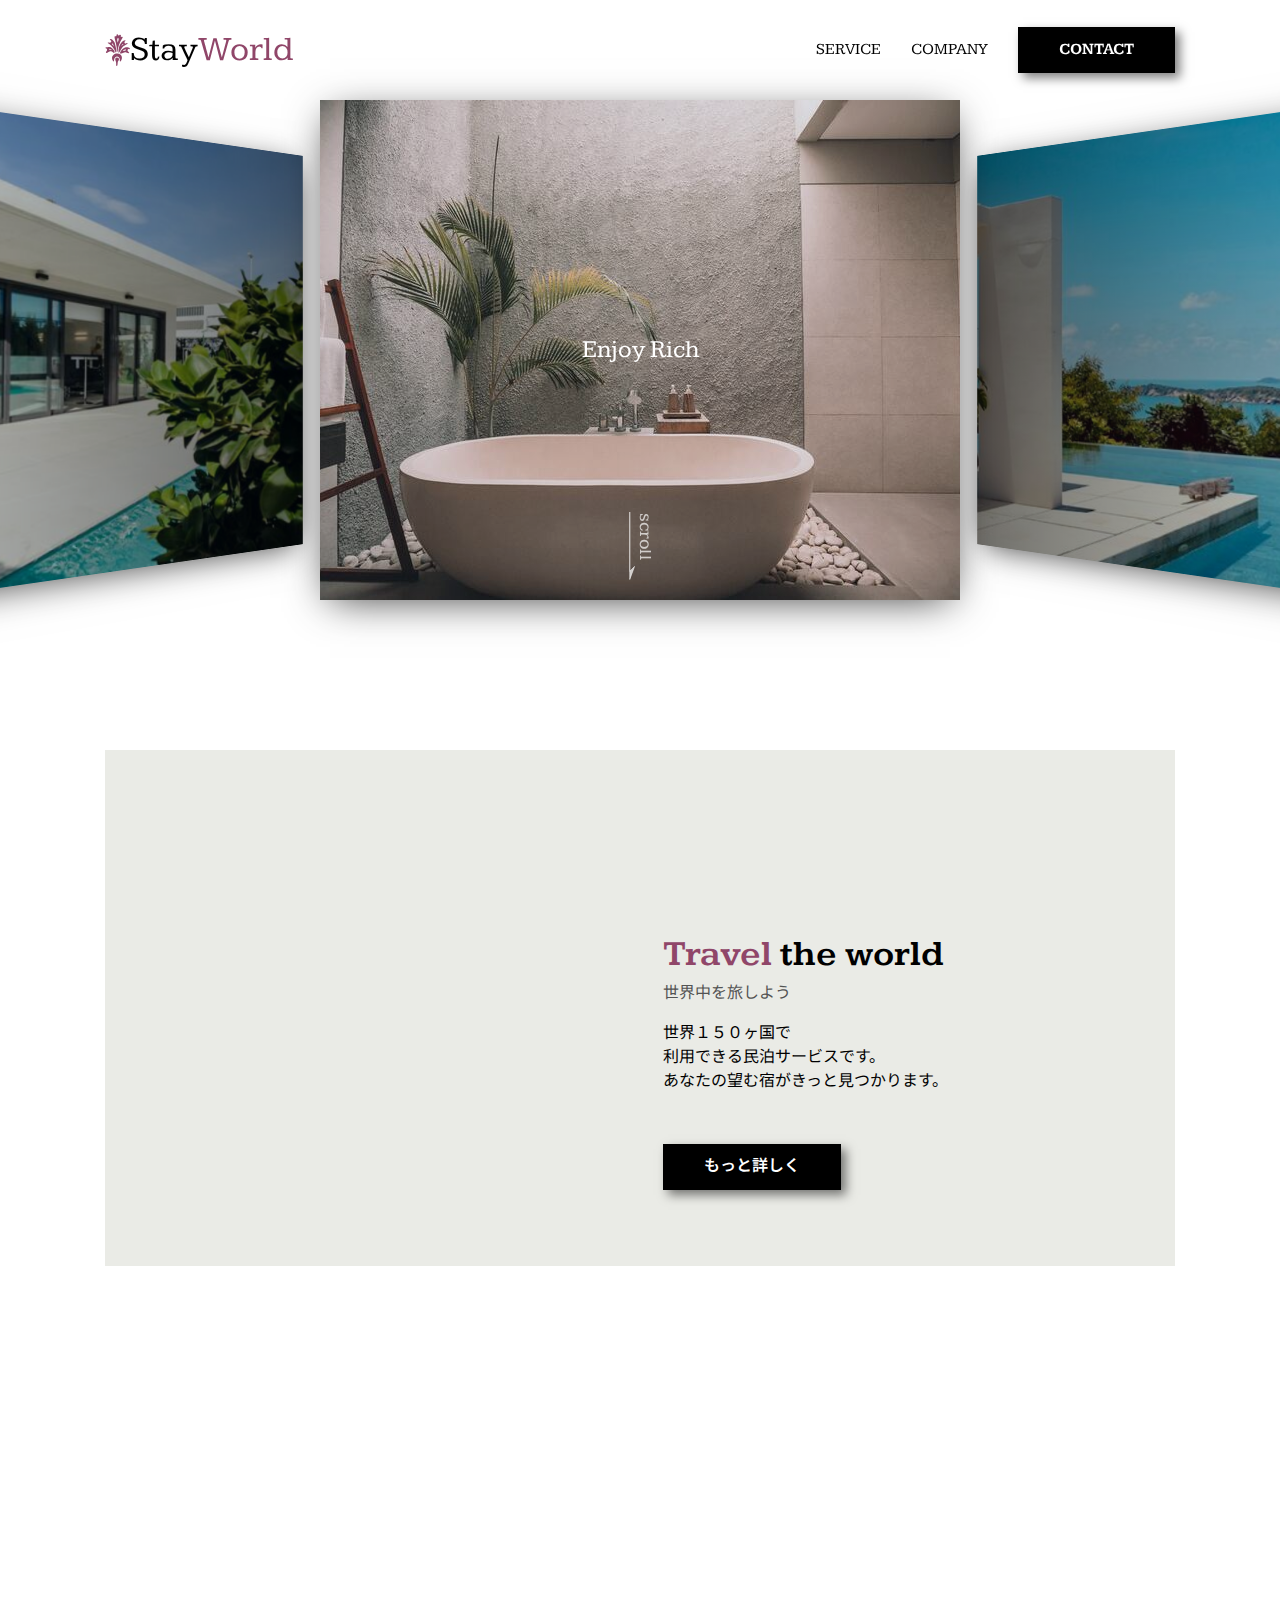
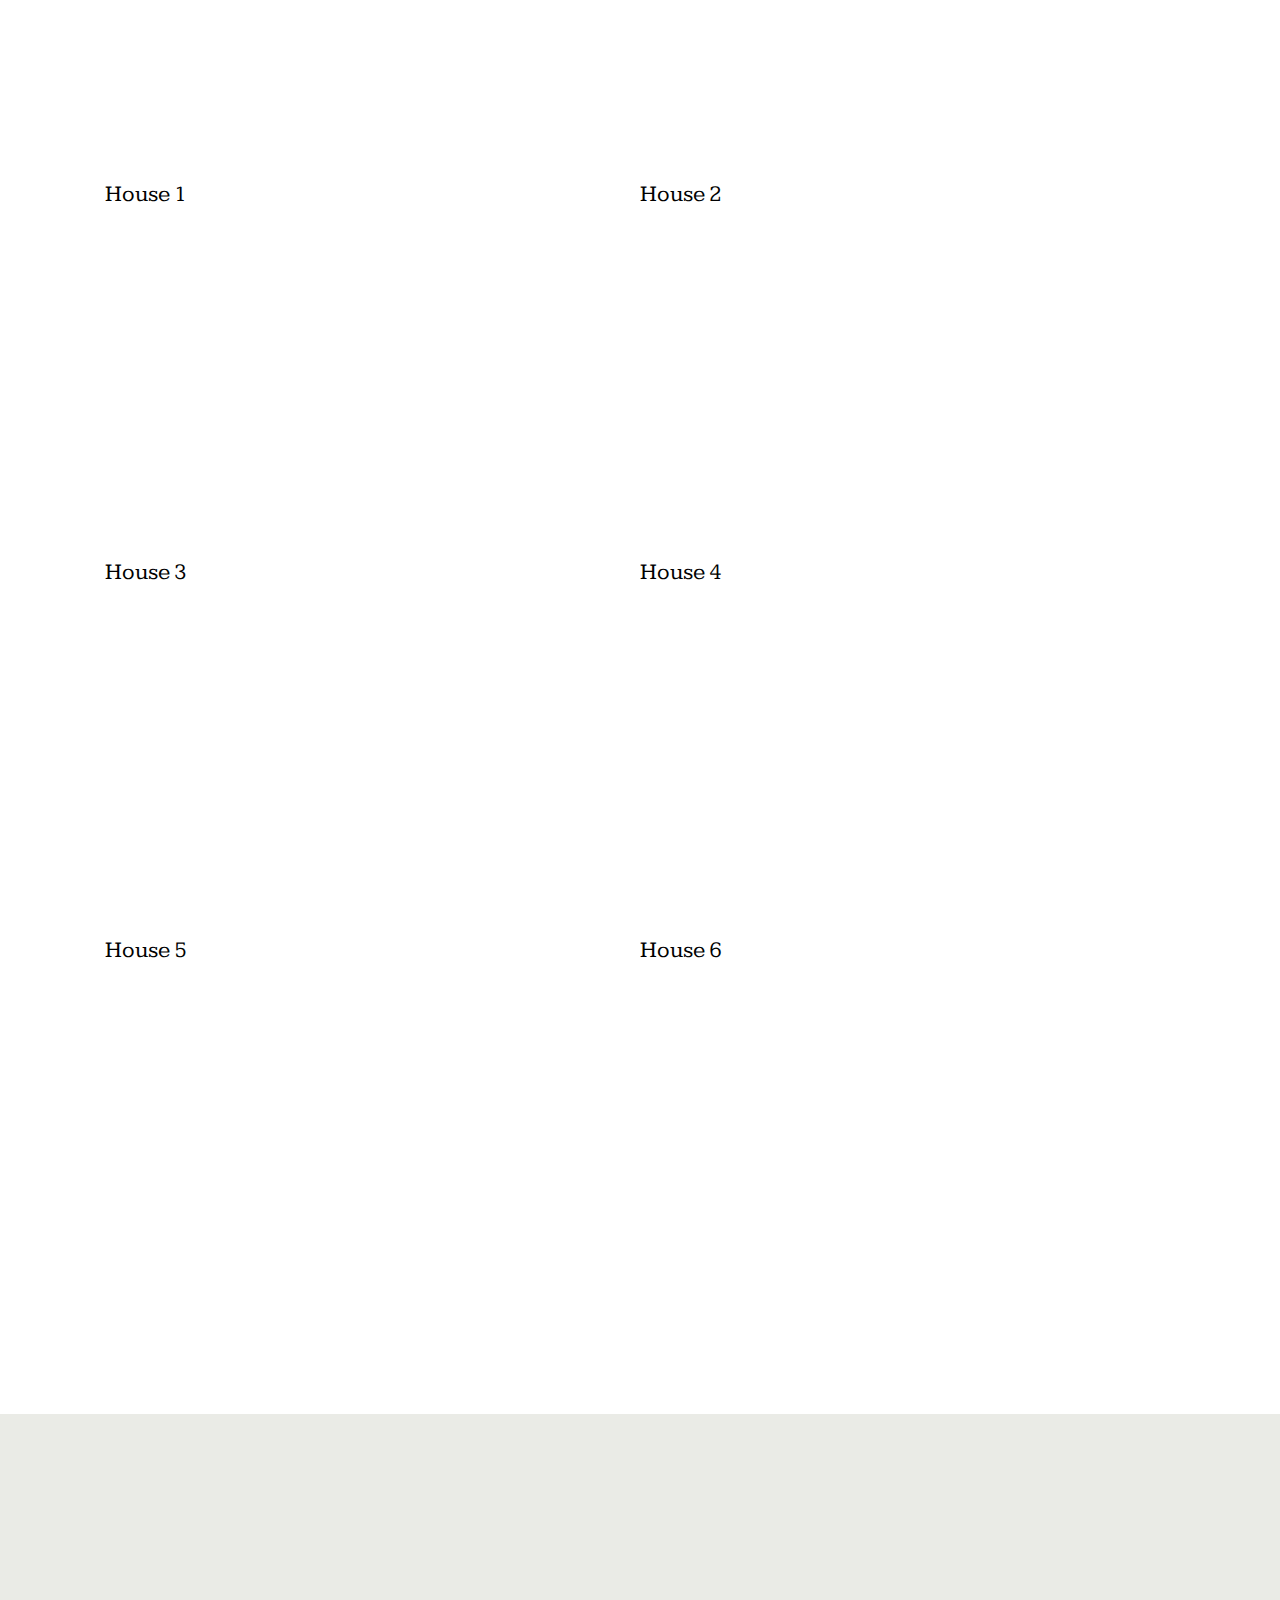
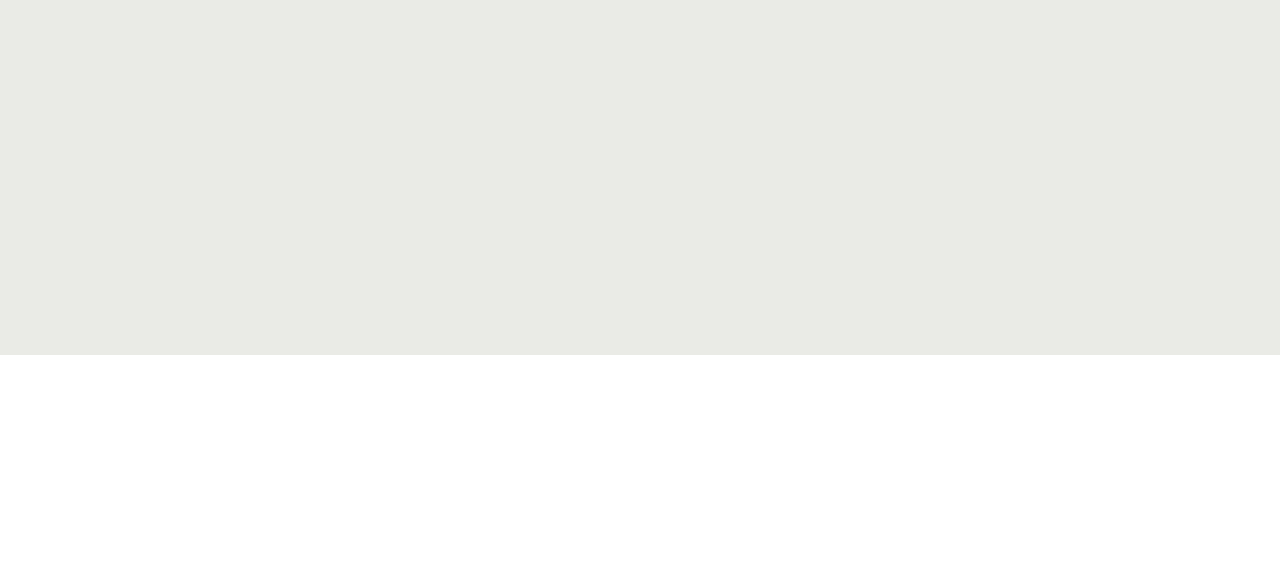
<file: main/index.html>
<!DOCTYPE html>
<html lang="en">
  <head>
    <meta charset="UTF-8" />
    <meta name="viewport" content="width=device-width, initial-scale=1.0" />
    <meta http-equiv="X-UA-Compatible" content="ie=edge" />
    <title>Document</title>
    <script src="scripts/vendors/pace.js"></script>
    <link rel="stylesheet" href="styles/loader.css">
    <link rel="preconnect" href="https://fonts.googleapis.com" />
    <link rel="preconnect" href="https://fonts.gstatic.com" crossorigin />
    <link
      href="https://fonts.googleapis.com/css2?family=Kameron:wght@400;700&family=Noto+Sans+JP:wght@500&display=swap"
      rel="stylesheet"
    />
    <link rel="stylesheet" href="styles/vendors/css-reset.css" />
    <link rel="stylesheet" href="styles/vendors/swiper-bundle.min.css" />
    <link rel="stylesheet" href="styles/style.css" />
    
    <script src="scripts/vendors/gsap.min.js" defer></script>

    <script src="scripts/vendors/swiper-bundle.min.js" defer></script>
    <script src="scripts/libs/hero-slider.js" defer></script>

    <script src="scripts/vendors/scroll-polyfill.js" defer></script>
    <script src="scripts/libs/scroll.js" defer></script>
    
    <script src="scripts/libs/mobile-menu.js" defer></script>

    <script src="scripts/libs/text-animation.js" defer></script>
    <script src="scripts/main.js" defer></script>

  </head>
  <body>
    <div id="global-container">
      <div id="container">
        <div class="mobile-menu__cover"></div>
        <div class="nav-trigger"></div>
        <header class="header">
          <div class="header__inner appear up">
            <div class="logo item">
              <img class="logo__img" src="images/logo.svg" />
              <span class="logo__stay">Stay</span>
              <span class="logo__world">World</span>
            </div>
            <nav class="header__nav">
              <ul class="header__ul">
                <li class="header__li item"><a href="#">Service</a></li>
                <li class="header__li item"><a href="#">Company</a></li>
                <li class="header__li item"><a class="btn filled" href="#">Contact</a></li>
              </ul>
            </nav>
            <button class="mobile-menu__btn">
              <span></span>
              <span></span>
              <span></span>
            </button>
          </div>
        </header>
        <div id="content">
          <div class="hero">
            <div class="swiper">
              <div class="swiper-wrapper">
                <div class="swiper-slide">
                  <div class="hero__title">Enjoy Rich</div>
                  <img src="images/image-1.jpg" alt="" />
                </div>
                <div class="swiper-slide">
                  <div class="hero__title">Fantastic</div>
                  <img src="images/image-2.jpg" alt="" />
                </div>
                <div class="swiper-slide">
                  <div class="hero__title">Experience</div>
                  <img src="images/image-3.jpg" alt="" />
                </div>
              </div>
              <div class="hero__footer">
                <img class="hero__downarrow" src="images/arrow.svg" />
                <span class="hero__scrolltext">scroll</span>
              </div>
            </div>
          </div>
          <div id="main-content">
            <aside class="side left">
              <div class="side__inner">
                <a href="#" class="twitter icon tween-animate-title">Twitter</a>
                <a href="#" class="fb icon tween-animate-title">Facebook</a>
              </div>
            </aside>
            <main>
              <section class="travel">
                <div class="travel__inner">
                  <div class="travel__img cover-slide">
                    <img class="img-zoom" src="images/image-travel.jpg" />
                  </div>
                  <div class="travel__texts appear left">
                    <div class="travel__texts-inner">
                      <div class="travel__title main-title item">
                        <span class="purple">Travel</span>
                        <span>the world</span>
                      </div>
                      <div class="travel__sub sub-title item">世界中を旅しよう</div>
                      <div class="travel__description item">
                        <p>
                          世界１５０ヶ国で<br />利用できる民泊サービスです。
                        </p>
                        <p>あなたの望む宿がきっと見つかります。</p>
                      </div>
                      <div class="travel__btn item">
                        <button class="btn filled">もっと詳しく</button>
                      </div>
                    </div>
                  </div>
                </div>
              </section>
              <section class="houses">
                <div>
                  <h2 class="main-title tween-animate-title">
                    Find Your House
                  </h2>
                  <p class="sub-title tween-animate-title">
                    お気に入りの宿泊先を見つけましょう
                  </p>
                </div>
                <div class="houses__inner">
                  <div class="houses__item">
                    <div class="cover-slide hover-darken">
                      <div
                        class="bg-img-zoom img-bg50"
                        style="background-image: url(images/villa-1.jpg)"
                      ></div>
                    </div>
                    <p class="houses__title">House 1</p>
                  </div>
                  <div class="houses__item">
                    <div class="cover-slide hover-darken">
                      <div
                        class="bg-img-zoom img-bg50"
                        style="background-image: url(images/villa-2.jpg)"
                      ></div>
                    </div>
                    <p class="houses__title">House 2</p>
                  </div>
                  <div class="houses__item">
                    <div class="cover-slide hover-darken">
                      <div
                        class="bg-img-zoom img-bg50"
                        style="background-image: url(images/villa-3.jpg)"
                      ></div>
                    </div>
                    <p class="houses__title">House 3</p>
                  </div>
                  <div class="houses__item">
                    <div class="cover-slide hover-darken">
                      <div
                        class="bg-img-zoom img-bg50"
                        style="background-image: url(images/villa-4.jpg)"
                      ></div>
                    </div>
                    <p class="houses__title">House 4</p>
                  </div>
                  <div class="houses__item">
                    <div class="cover-slide hover-darken">
                      <div
                        class="bg-img-zoom img-bg50"
                        style="background-image: url(images/villa-5.jpg)"
                      ></div>
                    </div>
                    <p class="houses__title">House 5</p>
                  </div>
                  <div class="houses__item">
                    <div class="cover-slide hover-darken">
                      <div
                        class="bg-img-zoom img-bg50"
                        style="background-image: url(images/villa-6.jpg)"
                      ></div>
                    </div>
                    <p class="houses__title">House 6</p>
                  </div>
                  <div class="houses__btn appear up">
                    <button class="btn slide-bg item">もっと詳しく</button>
                  </div>
                </div>
              </section>
              <section class="popular">
                <div class="popular__header">
                  <h2 class="main-title tween-animate-title">Popular Place</h2>
                  <p class="sub-title tween-animate-title">
                    人気の観光地で宿泊先を見つけましょう
                  </p>
                </div>
                <div class="popular__inner appear up">
                  <div class="popular__container">
                    <div class="popular__item item">
                      <div class="popular__img">
                        <img src="images/image-p1.jpg" alt="" />
                      </div>
                      <p class="popular__title">パリ</p>
                    </div>
                    <div class="popular__item item">
                      <div class="popular__img">
                        <img src="images/image-p2.jpg" alt="" />
                      </div>
                      <p class="popular__title">ニューヨーク</p>
                    </div>
                    <div class="popular__item item">
                      <div class="popular__img">
                        <img src="images/image-p3.jpg" alt="" />
                      </div>
                      <p class="popular__title">香港</p>
                    </div>
                    <div class="popular__item item">
                      <div class="popular__img">
                        <img src="images/image-p4.jpg" alt="" />
                      </div>
                      <p class="popular__title">大阪</p>
                    </div>
                    <div class="popular__btn appear up">
                      <button class="btn cover-3d item">
                        <span>一覧から探す</span>
                      </button>
                    </div>
                  </div>
                </div>
              </section>
            </main>
            <aside class="side right">
              <div class="side__inner">
                <span class="tween-animate-title">&copy; Code Mafia</span>
              </div>
            </aside>
          </div>
        </div>
        <div class="footer appear up">
          <div class="logo item">
            <img class="logo__img" src="images/logo.svg" />
            <span class="logo__stay">Stay</span>
            <span class="logo__world">World</span>
          </div>
          <nav class="footer__nav">
            <ul class="footer__ul">
              <li class="footer__li item"><a href="#">Service</a></li>
              <li class="footer__li item"><a href="#">Contact</a></li>
              <li class="footer__li item"><a href="#">Company</a></li>
              <li class="footer__li item"><a href="#">Sitemap</a></li>
            </ul>
            <div class="footer__copyright item">&copy; Code Mafia</div>
          </nav>
        </div>
      </div>
      <nav class="mobile-menu">
        <div class="logo">
          <img class="logo__img" src="images/logo.svg" />
          <span class="logo__stay">Stay</span>
          <span class="logo__world">World</span>
        </div>
        <ul class="mobile-menu__main">
          <li class="mobile-menu__item">
            <a class="mobile-menu__link" href="#">
              <span class="main-title">Our Service</span>
              <span class="sub-title">サービスについて</span>
            </a>
          </li>
          <li class="mobile-menu__item">
            <a class="mobile-menu__link" href="#">
              <span class="main-title">About Us</span>
              <span class="sub-title">私たちについて</span>
            </a>
          </li>
          <li class="mobile-menu__item">
            <a class="mobile-menu__link" href="#">
              <span class="main-title">Contact Us</span>
              <span class="sub-title">コンタクト方法</span>
            </a>
          </li>
        </ul>
      </nav>
    </div>
    
  </body>
</html>
</file>
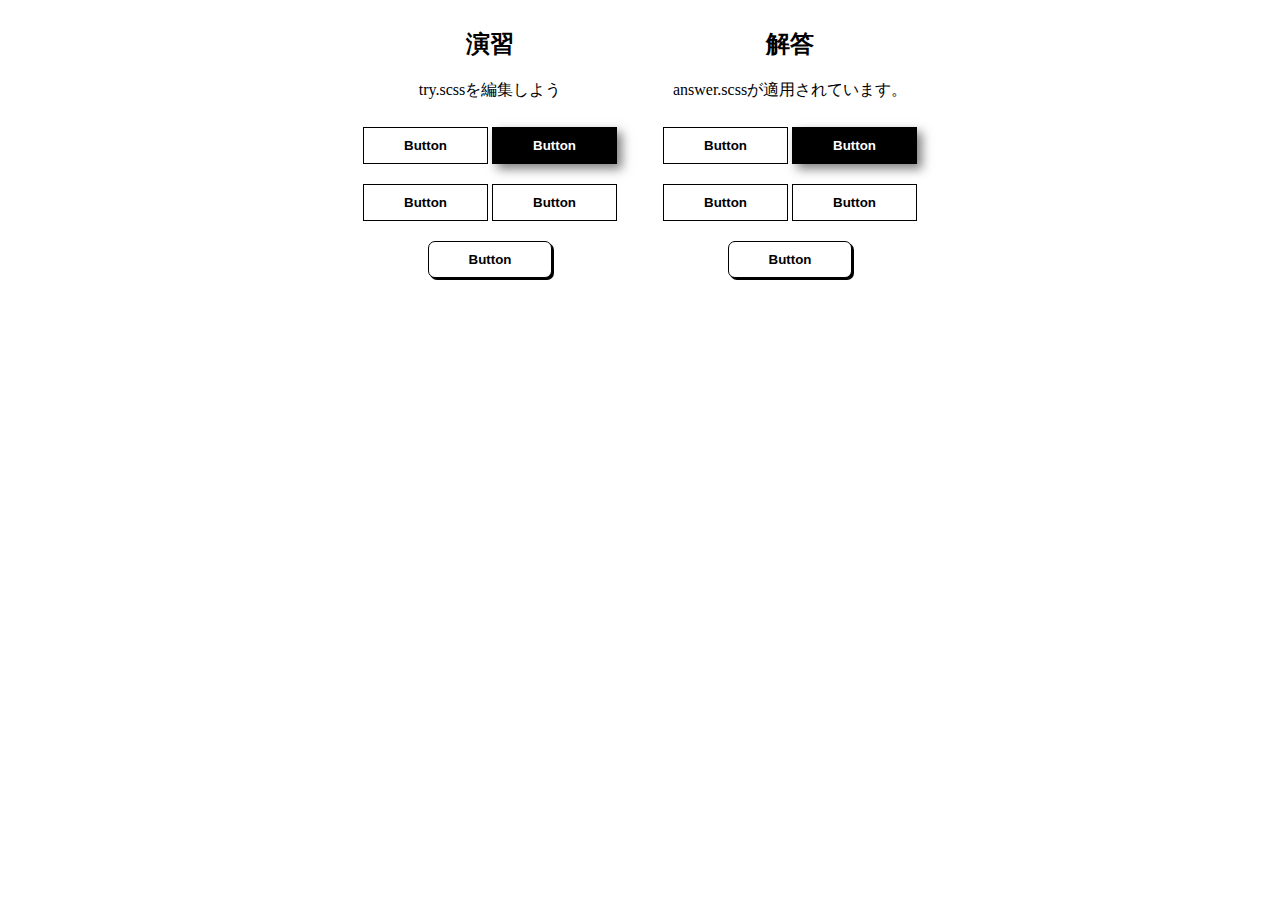
<file: 02_HTMLとCSSを極める_トランジション編/030_演習_色んなボタンを作ってみよう/index.html>
<!DOCTYPE html>
<html lang="en">

<head>
  <meta charset="UTF-8" />
  <meta name="viewport" content="width=device-width, initial-scale=1.0" />
  <meta http-equiv="X-UA-Compatible" content="ie=edge" />
  <title>Document</title>
  <!-- チャレンジしてみよう -->
  <link rel="stylesheet" href="try.css" />
  <!-- 解答例　-->
  <link rel="stylesheet" href="answer.css" />
</head>

<body>
  <div id="container">
    <div class="try">
      <!-- ここからは自分ので開発ツールをみて作成をする -->
      <h2>演習</h2>
      <p>try.scssを編集しよう</p>
      <button class="btn float">Button</button>
      <button class="btn filled">Button</button>
      <button class="btn letter-spacing">Button</button>
      <button class="btn shadow">Button</button>
      <button class="btn solid">Button</button>
    </div>
    <div class="answer">
      <h2>解答</h2>
      <p>answer.scssが適用されています。</p>
      <button class="btn float">Button</button>
      <button class="btn filled">Button</button>
      <button class="btn letter-spacing">Button</button>
      <button class="btn shadow">Button</button>
      <button class="btn solid">Button</button>
    </div>
  </div>
</body>

</html>
</file>
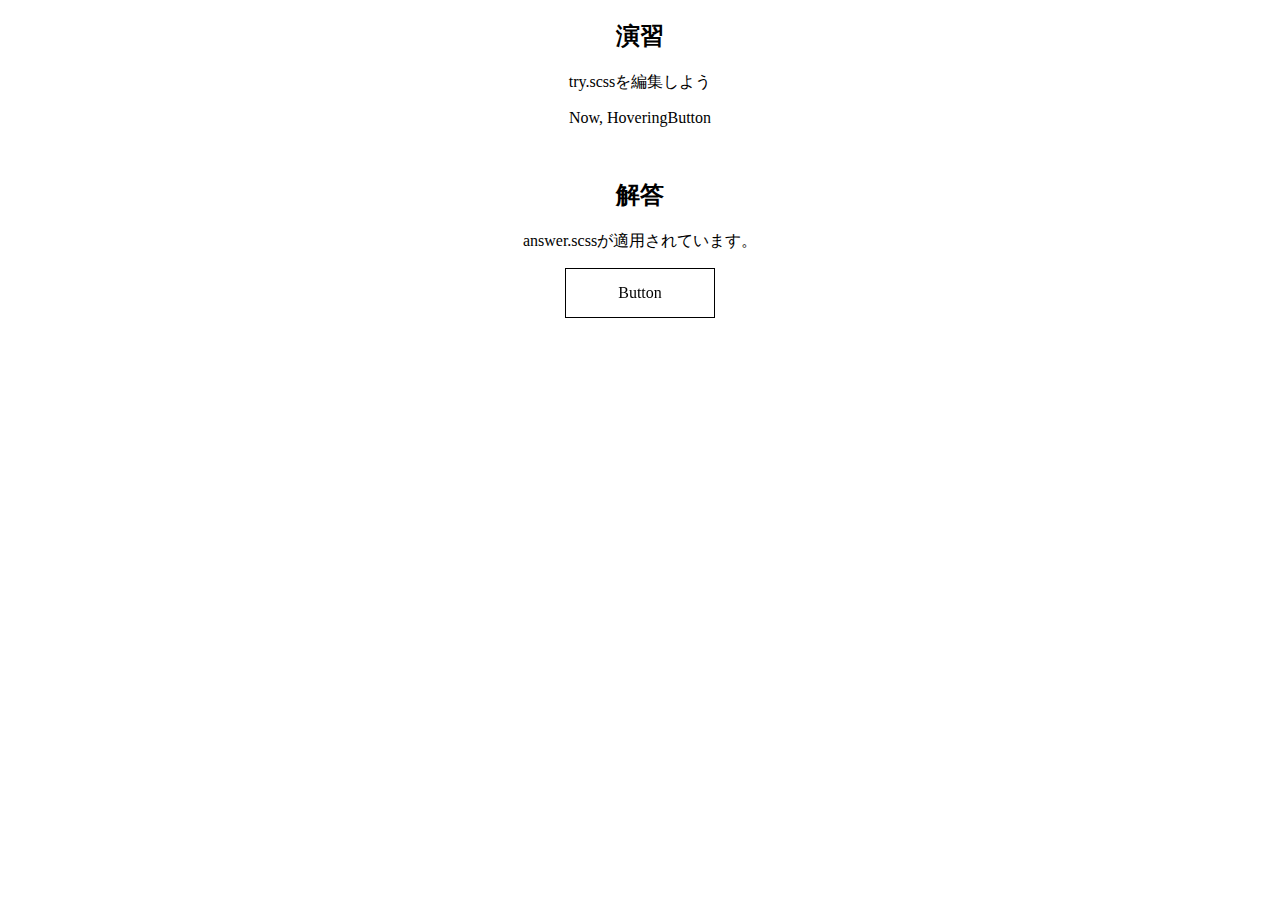
<file: 02_HTMLとCSSを極める_トランジション編/090_発展_演習_3Dアニメーション２/index.html>
<!DOCTYPE html>
<html lang="en">

<head>
  <meta charset="UTF-8" />
  <meta name="viewport" content="width=device-width, initial-scale=1.0" />
  <meta http-equiv="X-UA-Compatible" content="ie=edge" />
  <title>Document</title>
  <!-- チャレンジしてみよう -->
  <link rel="stylesheet" href="try.css" />
  <!-- 解答例　-->
  <link rel="stylesheet" href="answer.css" />
</head>

<body>
  <div id="container">
    <div class="try">
      <h2>演習</h2>
      <p>try.scssを編集しよう</p>
      <a class="btn cubic"><span class="hovering">Now, Hovering</span><span class="default">Button</span></a>
    </div>
    <div class="answer">
      <h2>解答</h2>
      <p>answer.scssが適用されています。</p>
      <a class="btn cubic"><span class="hovering">Now, Hovering</span><span class="default">Button</span></a>
    </div>
  </div>
</body>

</html>
</file>
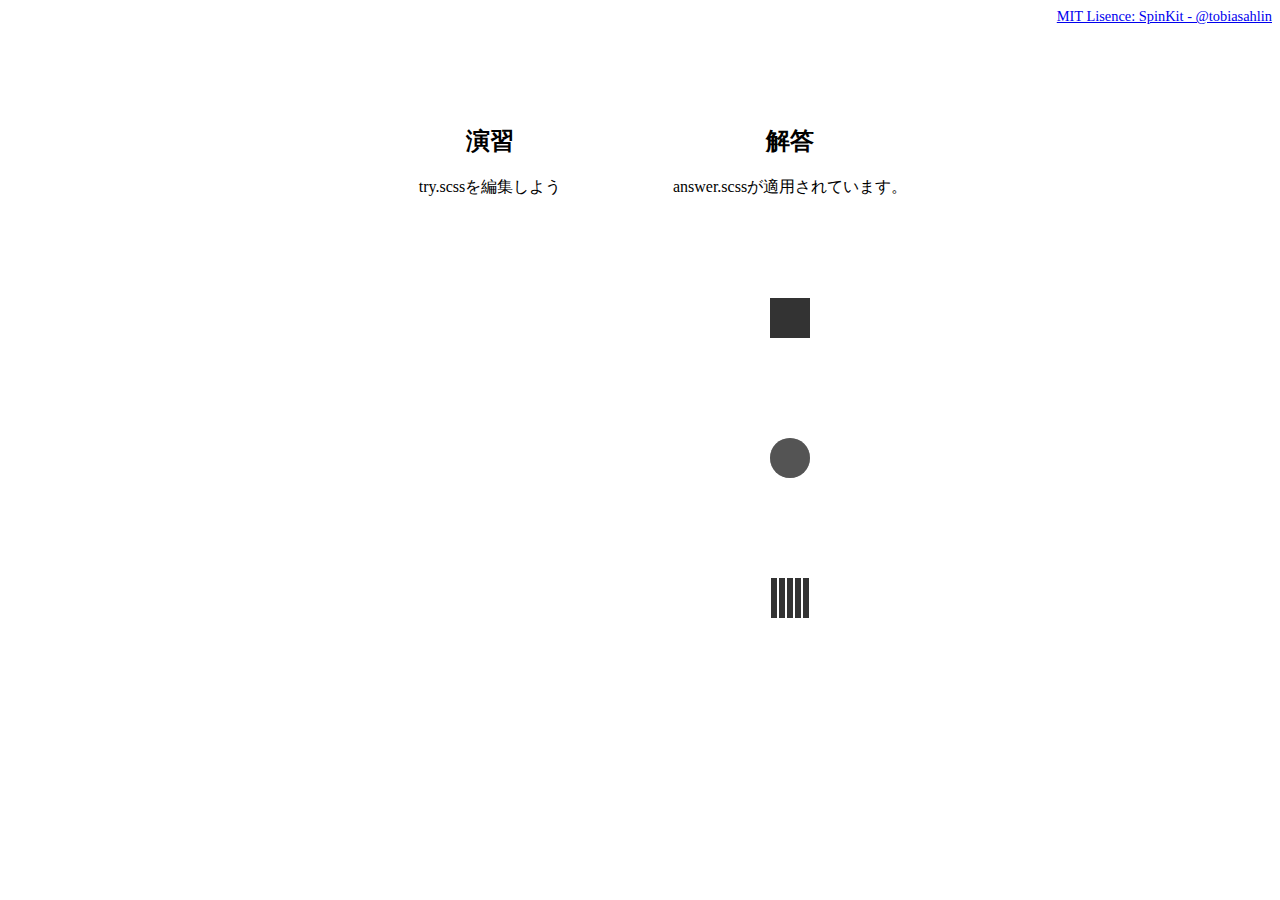
<file: 03_HTMLとCSSを極める_アニメーション編/060_演習_色んなローダーを作ってみよう/index.html>
<!DOCTYPE html>
<html lang="en">

<head>
  <meta charset="UTF-8" />
  <meta name="viewport" content="width=device-width, initial-scale=1.0" />
  <meta http-equiv="X-UA-Compatible" content="ie=edge" />
  <title>Document</title>
  <!-- チャレンジしてみよう -->
  <link rel="stylesheet" href="try.css" />
  <!-- 解答例　-->
  <link rel="stylesheet" href="answer.css" />
</head>

<body>
  <div class="copyright">
    <a target="_blank" href="https://github.com/tobiasahlin/SpinKit">MIT Lisence: SpinKit - @tobiasahlin</a>
  </div>
  <div id="container">
    <div class="try">
      <h2>演習</h2>
      <p>try.scssを編集しよう</p>
      <div class="spinner"></div>
      <div class="double-spinner">
        <div></div>
        <div></div>
      </div>
      <div class="rect-spinner">
        <div></div>
        <div></div>
        <div></div>
        <div></div>
        <div></div>
      </div>
    </div>
    <div class="answer">
      <h2>解答</h2>
      <p>answer.scssが適用されています。</p>
      <div class="spinner"></div>
      <div class="double-spinner">
        <div></div>
        <div></div>
      </div>
      <div class="rect-spinner">
        <div></div>
        <div></div>
        <div></div>
        <div></div>
        <div></div>
      </div>
    </div>
</body>

</html>
</file>
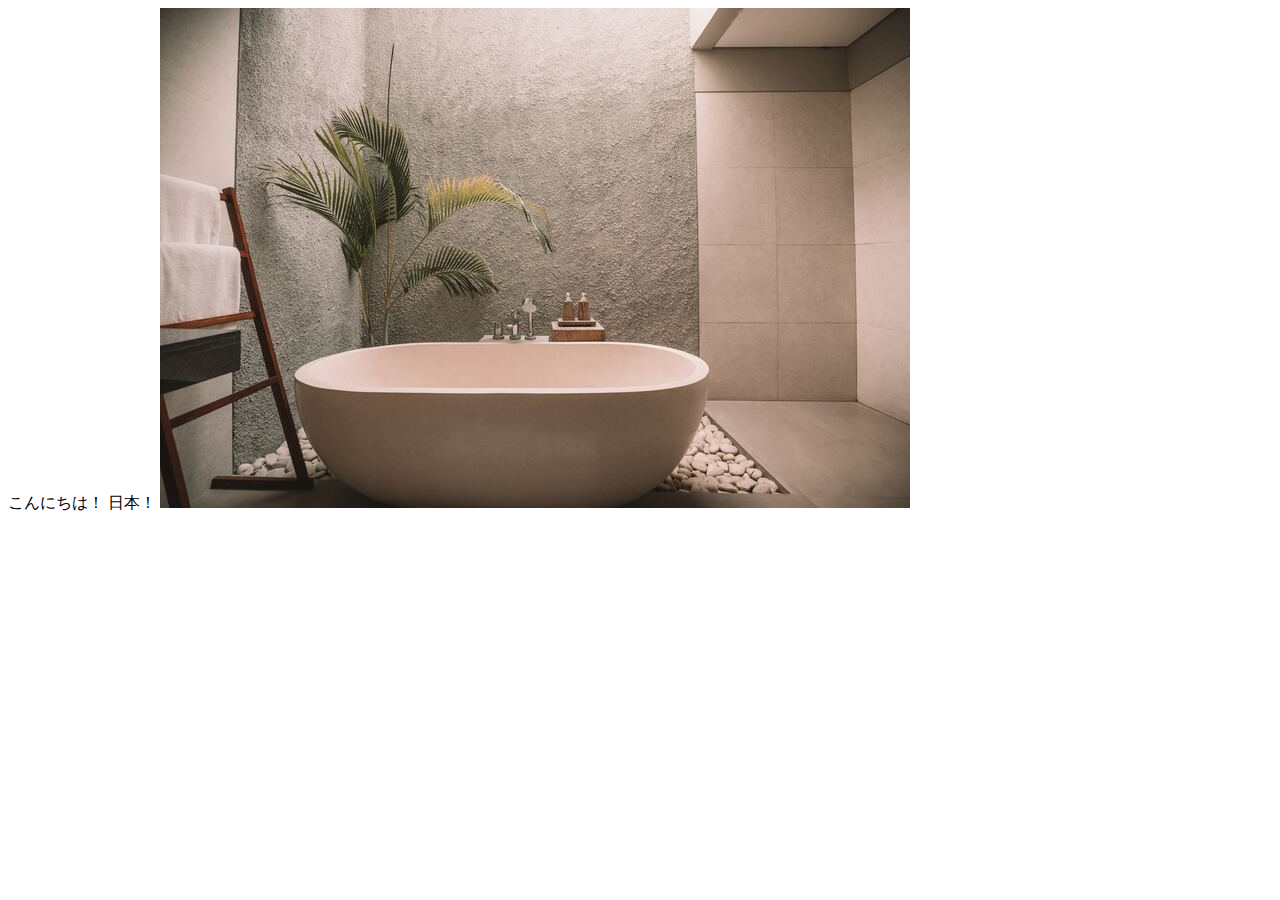
<file: 01_基礎知識/01_HTMLについて/end/index.html>
<!DOCTYPE html>
<html lang="en">
    <head>
        <meta charset="UTF-8">
        <meta name="viewport" content="width=device-width, initial-scale=1.0">
        <meta http-equiv="X-UA-Compatible" content="ie=edge">
        <title>Document</title>
    </head>
    <body>
        <span>こんにちは！ 日本！</span>
        <img src="image-1.jpg" alt="">
    </body>
</html>
</file>
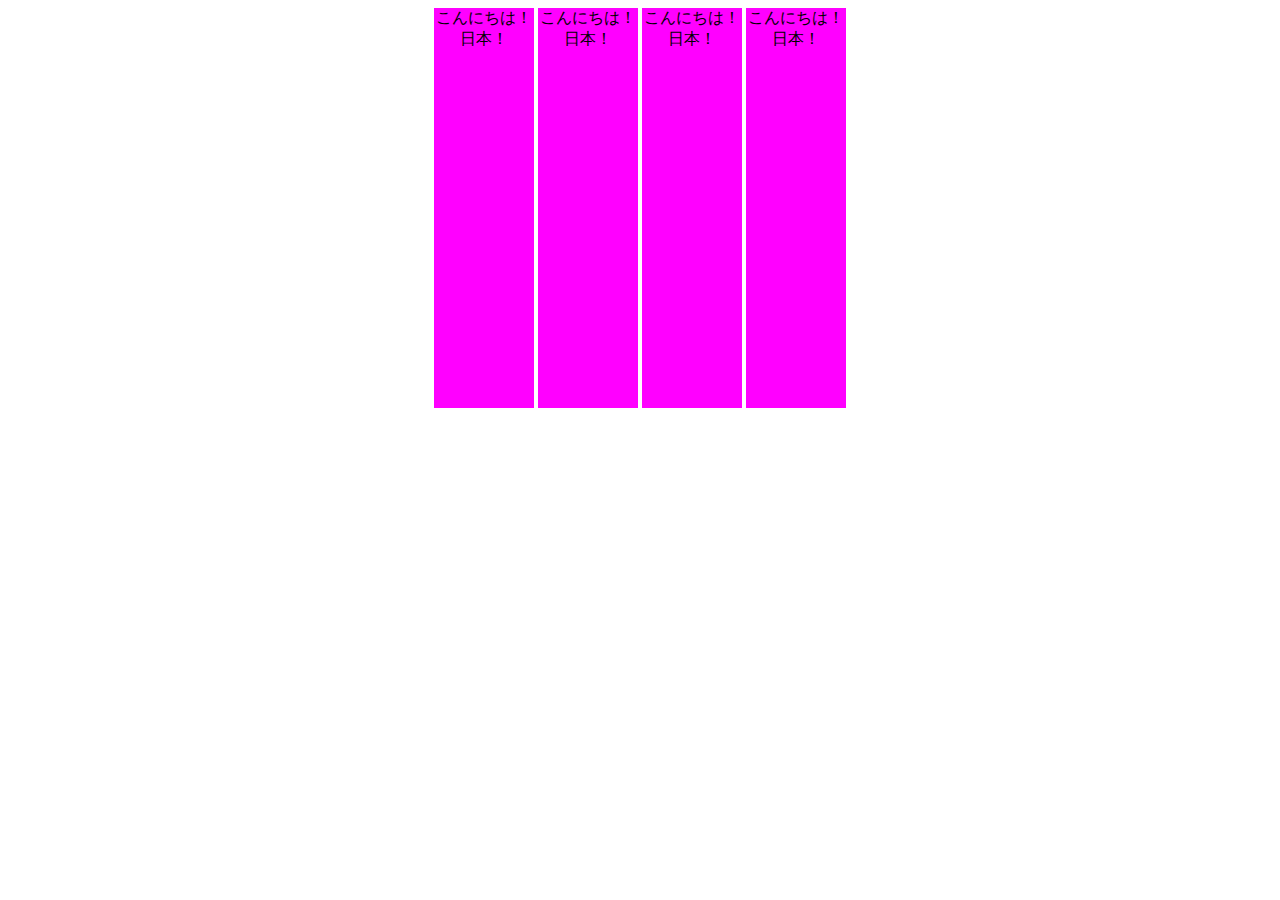
<file: 01_基礎知識/02_Inline要素とBlock要素について/end/index.html>
<!DOCTYPE html>
<html lang="en">

<head>
    <meta charset="UTF-8">
    <meta name="viewport" content="width=device-width, initial-scale=1.0">
    <meta http-equiv="X-UA-Compatible" content="ie=edge">
    <title>Document</title>
</head>

<body>
    <span>こんにちは！ 日本！</span>
    <span>こんにちは！ 日本！</span>
    <span>こんにちは！ 日本！</span>
    <span>こんにちは！ 日本！</span>
    <!-- <div>こんにちは！ 日本！</div> -->
    <style>
        body {
            /* インライン要素の中央揃え*/
            text-align: center;
        }

        span {
            display: inline-block;
            /* ブロック要素の中央揃え*/
            margin: 0 auto;
            width: 100px;
            height: 400px;
            background-color: magenta;
        }
    </style>
</body>

</html>
</file>
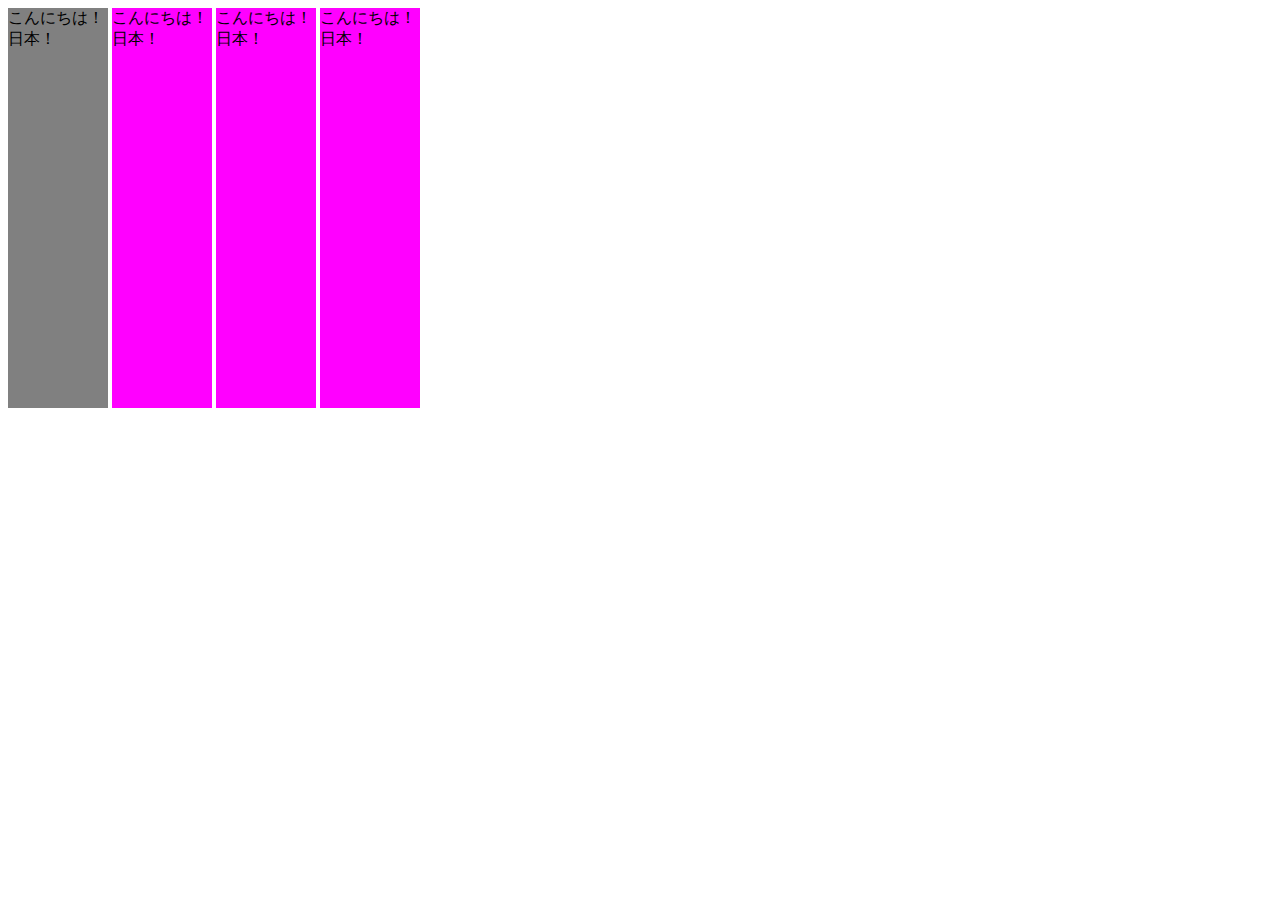
<file: 01_基礎知識/03_CSSについて/end/index.html>
<!DOCTYPE html>
<html lang="en">
    <head>
        <meta charset="UTF-8">
        <meta name="viewport" content="width=device-width, initial-scale=1.0">
        <meta http-equiv="X-UA-Compatible" content="ie=edge">
        <title>Document</title>
        <link rel="stylesheet" href="style.css">
    </head>
    <body>
        <span id="first" class="cls">こんにちは！ 日本！</span>
        <span>こんにちは！ 日本！</span>
        <span>こんにちは！ 日本！</span>
        <span>こんにちは！ 日本！</span>
        <!-- <div>こんにちは！ 日本！</div> -->
        <style></style>
    </body>
</html>
</file>
<file: main/styles/loader.css>
.pace-done #global-container {
  transition: opacity 1s;
  opacity: 1;
}

#global-container {
  opacity: 0;
}

.pace {
  z-index: 2000;
  position: fixed;
  margin: auto;
  top: 0;
  left: 0;
  right: 0;
  bottom: 0;
  width: 100px;
  height: 100px;
}

.pace .pace-progress {
  transform: none !important;
  text-align: center;
}

.pace .pace-progress::after {
  content: attr(data-progress-text);
  display: block;
  font-weight: 100;
  font-size: 2em;
  font-family: "Helvetica Neue", "Yu Gothic", "Meiryo", sans-serif;
  color: #535353;
}

.pace.pace-inactive {
  display: none;
}

.pace-progress-inner {
  width: 40px;
  height: 40px;
  background-color: #904669;
  margin: 0 auto;
  -webkit-animation-name: sk-rotateplane;
          animation-name: sk-rotateplane;
  -webkit-animation-duration: 1.2s;
          animation-duration: 1.2s;
  -webkit-animation-timing-function: ease-in-out;
          animation-timing-function: ease-in-out;
  -webkit-animation-delay: 0s;
          animation-delay: 0s;
  -webkit-animation-iteration-count: infinite;
          animation-iteration-count: infinite;
  -webkit-animation-direction: normal;
          animation-direction: normal;
  -webkit-animation-fill-mode: forwards;
          animation-fill-mode: forwards;
}

@-webkit-keyframes sk-rotateplane {
  0% {
    transform: perspective(120px) rotateX(0deg) rotateY(0deg);
  }
  50% {
    transform: perspective(120px) rotateX(-180deg) rotateY(0deg);
  }
  100% {
    transform: perspective(120px) rotateX(-180deg) rotateY(-180deg);
  }
}

@keyframes sk-rotateplane {
  0% {
    transform: perspective(120px) rotateX(0deg) rotateY(0deg);
  }
  50% {
    transform: perspective(120px) rotateX(-180deg) rotateY(0deg);
  }
  100% {
    transform: perspective(120px) rotateX(-180deg) rotateY(-180deg);
  }
}/*# sourceMappingURL=loader.css.map */
</file>
<file: main/styles/style.css>
.appear.up .item {
  transform: translateY(6px);
}

.appear.down .item {
  transform: translateY(-6px);
}

.appear.left .item {
  transform: translateX(40px);
}

.appear.right .item {
  transform: translateX(-40px);
}

.appear .item {
  transition: all 0.8s;
  opacity: 0;
}
.appear.inview .item {
  opacity: 1;
  transform: none;
}
.appear.inview .item:nth-child(1) {
  transition-delay: 0.1s;
}
.appear.inview .item:nth-child(2) {
  transition-delay: 0.2s;
}
.appear.inview .item:nth-child(3) {
  transition-delay: 0.3s;
}
.appear.inview .item:nth-child(4) {
  transition-delay: 0.4s;
}
.appear.inview .item:nth-child(5) {
  transition-delay: 0.5s;
}
.appear.inview .item:nth-child(6) {
  transition-delay: 0.6s;
}
.appear.inview .item:nth-child(7) {
  transition-delay: 0.7s;
}
.appear.inview .item:nth-child(8) {
  transition-delay: 0.8s;
}
.appear.inview .item:nth-child(9) {
  transition-delay: 0.9s;
}
.appear.inview .item:nth-child(10) {
  transition-delay: 1s;
}

.btn {
  position: relative;
  display: inline-block;
  background-color: white;
  border: 1px solid black;
  font-weight: 600;
  padding: 10px 40px;
  margin: 10px auto;
  cursor: pointer;
  transition: all 0.3s;
  color: black;
  text-decoration: none !important;
}
.btn.float:hover {
  background-color: black;
  color: white;
  box-shadow: 5px 5px 10px 0 rgba(0, 0, 0, 0.5);
}
.btn.filled {
  background-color: black;
  color: white;
  box-shadow: 5px 5px 10px 0 rgba(0, 0, 0, 0.5);
}
.btn.filled:hover {
  background-color: white;
  color: black;
  box-shadow: none;
}
.btn.letter-spacing:hover {
  background-color: black;
  letter-spacing: 3px;
  color: white;
}
.btn.shadow {
  box-shadow: none;
}
.btn.shadow:hover {
  transform: translate(-2.5px, -2.5px);
  box-shadow: 5px 5px 0 0 black;
}
.btn.solid {
  box-shadow: 2px 2px 0 0 black;
  border-radius: 7px;
}
.btn.solid:hover {
  transform: translate(2px, 2px);
  box-shadow: none;
}
.btn.slide-bg {
  position: relative;
  overflow: hidden;
  z-index: 1;
}
.btn.slide-bg::before {
  content: "";
  display: inline-block;
  width: 100%;
  height: 100%;
  background-color: black;
  position: absolute;
  top: 0;
  left: 0;
  transform: translateX(-100%);
  transition: transform 0.3s;
  z-index: -1;
}
.btn.slide-bg:hover {
  color: white;
}
.btn.slide-bg:hover::before {
  transform: none;
}
.btn.cover-3d {
  position: relative;
  z-index: 1;
  transform-style: preserve-3d;
  perspective: 300px;
}
.btn.cover-3d span {
  display: inline-block;
  transform: translateZ(20px);
}
.btn.cover-3d::before {
  content: "";
  display: inline-block;
  width: 100%;
  height: 100%;
  background-color: black;
  position: absolute;
  top: 0;
  left: 0;
  transform: rotateX(90deg);
  transition: all 0.3s;
  transform-origin: top center;
  opacity: 0;
}
.btn.cover-3d:hover {
  color: white;
}
.btn.cover-3d:hover::before {
  transform: none;
  opacity: 1;
}

.btn-cubic {
  position: relative;
  display: inline-block;
  transform-style: preserve-3d;
  perspective: 300px;
  width: 150px;
  height: 50px;
  margin: 0 auto;
  cursor: pointer;
  font-weight: 600;
}
.btn-cubic span {
  position: absolute;
  top: 0;
  left: 0;
  width: 100%;
  height: 100%;
  border: 1px solid black;
  box-sizing: border-box;
  line-height: 48px;
  text-align: center;
  transition: all 0.3s;
  transform-origin: center center -25px;
  color: black;
}
.btn-cubic .hovering {
  background-color: black;
  color: white;
  transform: rotateX(90deg);
}
.btn-cubic .default {
  background-color: white;
  color: black;
  transform: rotateX(0);
}
.btn-cubic:hover .hovering {
  transform: rotateX(0);
}
.btn-cubic:hover .default {
  transform: rotateX(-90deg);
}

.swiper {
  overflow: visible !important;
}

.swiper-slide {
  height: 500px;
  overflow: hidden;
}
@media screen and (min-width: 960px) {
  .swiper-slide {
    box-shadow: 0 8px 40px -10px rgba(0, 0, 0, 0.8);
  }
}
.swiper-slide > img {
  width: 100%;
  height: 100%;
  max-width: 100%;
  -o-object-fit: cover;
     object-fit: cover;
  transform: scale(1.3);
  transition: transform 1.9s ease;
}
.swiper-slide::after {
  content: "";
  position: absolute;
  top: 0;
  left: 0;
  width: 100%;
  height: 100%;
  background-color: rgba(0, 61, 125, 0.1);
}
.swiper-slide-active > img {
  transform: none;
}
.swiper-slide-active .hero__title {
  opacity: 1;
  transform: translate(-50%, -50%);
}

.hero {
  overflow: hidden;
  padding-top: 100px;
}
.hero__title {
  position: absolute;
  top: 50%;
  left: 50%;
  transform: translate(-50%, calc(-50% + 20px));
  color: white;
  font-size: 25px;
  z-index: 2;
  opacity: 0;
  transition: opacity 0.3s ease 1s, transform 0.3s ease 1s;
}
.hero__footer {
  position: absolute;
  left: 50%;
  bottom: 20px;
  transform: translateX(-50%);
  z-index: 2;
  height: 68px;
  width: 22px;
  overflow: hidden;
}
.hero__downarrow {
  position: absolute;
  left: 0;
  bottom: 0;
  width: 6px;
  -webkit-animation-name: kf-arrow-anime;
          animation-name: kf-arrow-anime;
  -webkit-animation-duration: 2s;
          animation-duration: 2s;
  -webkit-animation-timing-function: linear;
          animation-timing-function: linear;
  -webkit-animation-delay: 0s;
          animation-delay: 0s;
  -webkit-animation-iteration-count: infinite;
          animation-iteration-count: infinite;
  -webkit-animation-direction: normal;
          animation-direction: normal;
  -webkit-animation-fill-mode: forwards;
          animation-fill-mode: forwards;
}
.hero__scrolltext {
  position: absolute;
  transform: rotate(90deg);
  color: rgba(255, 255, 255, 0.7);
  left: -8px;
  top: 11px;
  font-size: 1.2em;
}

@-webkit-keyframes kf-arrow-anime {
  0%, 50%, 100% {
    transform: translateY(-10%);
  }
  30% {
    transform: none;
  }
}

@keyframes kf-arrow-anime {
  0%, 50%, 100% {
    transform: translateY(-10%);
  }
  30% {
    transform: none;
  }
}
.animate-title,
.tween-animate-title {
  opacity: 0;
}
.animate-title.inview,
.tween-animate-title.inview {
  opacity: 1;
}
.animate-title.inview .char,
.tween-animate-title.inview .char {
  display: inline-block;
}
.animate-title .char,
.tween-animate-title .char {
  opacity: 0;
}

.animate-title.inview .char {
  -webkit-animation-name: kf-animate-chars;
          animation-name: kf-animate-chars;
  -webkit-animation-duration: 0.5s;
          animation-duration: 0.5s;
  -webkit-animation-timing-function: cubic-bezier(0.39, 1.57, 0.58, 1);
          animation-timing-function: cubic-bezier(0.39, 1.57, 0.58, 1);
  -webkit-animation-delay: 0s;
          animation-delay: 0s;
  -webkit-animation-iteration-count: 1;
          animation-iteration-count: 1;
  -webkit-animation-direction: normal;
          animation-direction: normal;
  -webkit-animation-fill-mode: both;
          animation-fill-mode: both;
}
.animate-title.inview .char:nth-child(1) {
  -webkit-animation-delay: 0.04s;
          animation-delay: 0.04s;
}
.animate-title.inview .char:nth-child(2) {
  -webkit-animation-delay: 0.08s;
          animation-delay: 0.08s;
}
.animate-title.inview .char:nth-child(3) {
  -webkit-animation-delay: 0.12s;
          animation-delay: 0.12s;
}
.animate-title.inview .char:nth-child(4) {
  -webkit-animation-delay: 0.16s;
          animation-delay: 0.16s;
}
.animate-title.inview .char:nth-child(5) {
  -webkit-animation-delay: 0.2s;
          animation-delay: 0.2s;
}
.animate-title.inview .char:nth-child(6) {
  -webkit-animation-delay: 0.24s;
          animation-delay: 0.24s;
}
.animate-title.inview .char:nth-child(7) {
  -webkit-animation-delay: 0.28s;
          animation-delay: 0.28s;
}
.animate-title.inview .char:nth-child(8) {
  -webkit-animation-delay: 0.32s;
          animation-delay: 0.32s;
}
.animate-title.inview .char:nth-child(9) {
  -webkit-animation-delay: 0.36s;
          animation-delay: 0.36s;
}
.animate-title.inview .char:nth-child(10) {
  -webkit-animation-delay: 0.4s;
          animation-delay: 0.4s;
}
.animate-title.inview .char:nth-child(11) {
  -webkit-animation-delay: 0.44s;
          animation-delay: 0.44s;
}
.animate-title.inview .char:nth-child(12) {
  -webkit-animation-delay: 0.48s;
          animation-delay: 0.48s;
}
.animate-title.inview .char:nth-child(13) {
  -webkit-animation-delay: 0.52s;
          animation-delay: 0.52s;
}
.animate-title.inview .char:nth-child(14) {
  -webkit-animation-delay: 0.56s;
          animation-delay: 0.56s;
}
.animate-title.inview .char:nth-child(15) {
  -webkit-animation-delay: 0.6s;
          animation-delay: 0.6s;
}
.animate-title.inview .char:nth-child(16) {
  -webkit-animation-delay: 0.64s;
          animation-delay: 0.64s;
}
.animate-title.inview .char:nth-child(17) {
  -webkit-animation-delay: 0.68s;
          animation-delay: 0.68s;
}
.animate-title.inview .char:nth-child(18) {
  -webkit-animation-delay: 0.72s;
          animation-delay: 0.72s;
}
.animate-title.inview .char:nth-child(19) {
  -webkit-animation-delay: 0.76s;
          animation-delay: 0.76s;
}
.animate-title.inview .char:nth-child(20) {
  -webkit-animation-delay: 0.8s;
          animation-delay: 0.8s;
}
.animate-title.inview .char:nth-child(21) {
  -webkit-animation-delay: 0.84s;
          animation-delay: 0.84s;
}
.animate-title.inview .char:nth-child(22) {
  -webkit-animation-delay: 0.88s;
          animation-delay: 0.88s;
}
.animate-title.inview .char:nth-child(23) {
  -webkit-animation-delay: 0.92s;
          animation-delay: 0.92s;
}
.animate-title.inview .char:nth-child(24) {
  -webkit-animation-delay: 0.96s;
          animation-delay: 0.96s;
}
.animate-title.inview .char:nth-child(25) {
  -webkit-animation-delay: 1s;
          animation-delay: 1s;
}
.animate-title.inview .char:nth-child(26) {
  -webkit-animation-delay: 1.04s;
          animation-delay: 1.04s;
}
.animate-title.inview .char:nth-child(27) {
  -webkit-animation-delay: 1.08s;
          animation-delay: 1.08s;
}
.animate-title.inview .char:nth-child(28) {
  -webkit-animation-delay: 1.12s;
          animation-delay: 1.12s;
}
.animate-title.inview .char:nth-child(29) {
  -webkit-animation-delay: 1.16s;
          animation-delay: 1.16s;
}
.animate-title.inview .char:nth-child(30) {
  -webkit-animation-delay: 1.2s;
          animation-delay: 1.2s;
}

@-webkit-keyframes kf-animate-chars {
  0% {
    opacity: 0;
    transform: translateY(-50%);
  }
  100% {
    opacity: 1;
    transform: translateY(0);
  }
}

@keyframes kf-animate-chars {
  0% {
    opacity: 0;
    transform: translateY(-50%);
  }
  100% {
    opacity: 1;
    transform: translateY(0);
  }
}
.cover-slide {
  position: relative;
  overflow: hidden;
}
.cover-slide::after {
  content: "";
  position: absolute;
  z-index: 2;
  top: 0;
  left: 0;
  right: 0;
  bottom: 0;
  background-color: #eaebe6;
  opacity: 0;
}
.cover-slide.inview::after {
  opacity: 1;
  -webkit-animation-name: kf-cover-slide;
          animation-name: kf-cover-slide;
  -webkit-animation-duration: 1.6s;
          animation-duration: 1.6s;
  -webkit-animation-timing-function: ease-in-out;
          animation-timing-function: ease-in-out;
  -webkit-animation-delay: 0s;
          animation-delay: 0s;
  -webkit-animation-iteration-count: 1;
          animation-iteration-count: 1;
  -webkit-animation-direction: normal;
          animation-direction: normal;
  -webkit-animation-fill-mode: both;
          animation-fill-mode: both;
}

@-webkit-keyframes kf-cover-slide {
  0% {
    transform-origin: left;
    transform: scaleX(0);
  }
  50% {
    transform-origin: left;
    transform: scaleX(1);
  }
  50.1% {
    transform-origin: right;
    transform: scaleX(1);
  }
  100% {
    transform-origin: right;
    transform: scaleX(0);
  }
}

@keyframes kf-cover-slide {
  0% {
    transform-origin: left;
    transform: scaleX(0);
  }
  50% {
    transform-origin: left;
    transform: scaleX(1);
  }
  50.1% {
    transform-origin: right;
    transform: scaleX(1);
  }
  100% {
    transform-origin: right;
    transform: scaleX(0);
  }
}
.img-zoom, .bg-img-zoom {
  opacity: 0;
}
.inview .img-zoom, .inview .bg-img-zoom {
  opacity: 1;
  transition: transform 0.3s ease;
  -webkit-animation-name: kf-img-show;
          animation-name: kf-img-show;
  -webkit-animation-duration: 1.6s;
          animation-duration: 1.6s;
  -webkit-animation-timing-function: ease-in-out;
          animation-timing-function: ease-in-out;
  -webkit-animation-delay: 0s;
          animation-delay: 0s;
  -webkit-animation-iteration-count: 1;
          animation-iteration-count: 1;
  -webkit-animation-direction: normal;
          animation-direction: normal;
  -webkit-animation-fill-mode: none;
          animation-fill-mode: none;
}
.inview .img-zoom:hover, .inview .bg-img-zoom:hover {
  transform: scale(1.05);
}

@-webkit-keyframes kf-img-show {
  0% {
    opacity: 0;
  }
  50% {
    opacity: 0;
  }
  50.1% {
    opacity: 1;
    transform: scale(1.5);
  }
  100% {
    opacity: 1;
  }
}

@keyframes kf-img-show {
  0% {
    opacity: 0;
  }
  50% {
    opacity: 0;
  }
  50.1% {
    opacity: 1;
    transform: scale(1.5);
  }
  100% {
    opacity: 1;
  }
}
.hover-darken::before {
  content: "";
  position: absolute;
  top: 0;
  left: 0;
  width: 100%;
  height: 100%;
  z-index: 1;
  transition: background-color 0.3s ease;
  pointer-events: none;
  -webkit-animation-name: kf-img-show;
          animation-name: kf-img-show;
  -webkit-animation-duration: 1.6s;
          animation-duration: 1.6s;
  -webkit-animation-timing-function: ease-in-out;
          animation-timing-function: ease-in-out;
  -webkit-animation-delay: 0s;
          animation-delay: 0s;
  -webkit-animation-iteration-count: 1;
          animation-iteration-count: 1;
  -webkit-animation-direction: normal;
          animation-direction: normal;
  -webkit-animation-fill-mode: none;
          animation-fill-mode: none;
}
.hover-darken:hover::before {
  background-color: rgba(0, 0, 0, 0.4);
}

.bg-img-zoom {
  background-image: url(images/image-1.jpg);
  background-repeat: no-repeat;
  background-position: center;
  background-size: cover;
  width: 100%;
}

.img-bg50 {
  position: relative;
}
.img-bg50::before {
  display: block;
  content: "";
  padding-top: 50%;
}

.mobile-menu {
  position: fixed;
  right: 0;
  top: 60px;
  width: 300px;
}
.mobile-menu .logo {
  padding: 0 40px;
  font-size: 38px;
}
.mobile-menu__btn {
  background-color: unset;
  border: none;
  outline: none !important;
  cursor: pointer;
}
@media screen and (min-width: 960px) {
  .mobile-menu__btn {
    display: none;
  }
}
.mobile-menu__btn > span {
  background-color: black;
  width: 35px;
  height: 2px;
  display: block;
  margin-bottom: 9px;
  transition: transform 0.7s;
}
.mobile-menu__btn > span:last-child {
  margin-bottom: 0;
}
.mobile-menu__cover {
  position: absolute;
  top: 0;
  left: 0;
  width: 100%;
  height: 100%;
  background-color: rgba(0, 0, 0, 0.3);
  opacity: 0;
  visibility: hidden;
  transition: opacity 1s;
  cursor: pointer;
  z-index: 200;
}
.mobile-menu__main {
  padding: 0;
  perspective: 2000px;
  transform-style: preserve-3d;
}
.mobile-menu__item {
  list-style: none;
  display: block;
  transform: translate3d(0, 0, -1000px);
  padding: 0 40px;
  transition: transform 0.3s, opacity 0.2s;
  opacity: 0;
}
.mobile-menu__link {
  display: block;
  margin-top: 30px;
  color: black;
  text-decoration: none !important;
}

.menu-open #container {
  transform: translate(-300px, 60px);
  box-shadow: 0 8px 40px -10px rgba(0, 0, 0, 0.8);
}
.menu-open .mobile-menu__cover {
  opacity: 1;
  visibility: visible;
}
.menu-open .mobile-menu__item {
  transform: none;
  opacity: 1;
}
.menu-open .mobile-menu__item:nth-child(1) {
  transition-delay: 0.07s;
}
.menu-open .mobile-menu__item:nth-child(2) {
  transition-delay: 0.14s;
}
.menu-open .mobile-menu__item:nth-child(3) {
  transition-delay: 0.21s;
}
.menu-open .mobile-menu__item:nth-child(4) {
  transition-delay: 0.28s;
}
.menu-open .mobile-menu__item:nth-child(5) {
  transition-delay: 0.35s;
}
.menu-open .mobile-menu__btn > span {
  background-color: black;
}
.menu-open .mobile-menu__btn > span:nth-child(1) {
  transition-delay: 70ms;
  transform: translateY(11px) rotate(135deg);
}
.menu-open .mobile-menu__btn > span:nth-child(2) {
  transition-delay: 0s;
  transform: translateX(-18px) scaleX(0);
}
.menu-open .mobile-menu__btn > span:nth-child(3) {
  transition-delay: 140ms;
  transform: translateY(-11px) rotate(-135deg);
}

body {
  font-family: "Kameron", "Noto Sans JP", sans-serif;
}

img {
  max-width: 100%;
  vertical-align: bottom;
}

.mb-sm, .travel__img, .houses__title, .popular__title, .sub-title {
  margin-bottom: 16px !important;
}

.mb-lg, .travel, .houses, .popular__btn {
  margin-bottom: 80px !important;
}
@media screen and (min-width: 960px) {
  .mb-lg, .travel, .houses, .popular__btn {
    margin-bottom: 150px !important;
  }
}

.pb-sm, .travel__texts {
  padding-bottom: 16px !important;
}

.pb-lg, .hero {
  padding-bottom: 80px !important;
}
@media screen and (min-width: 960px) {
  .pb-lg, .hero {
    padding-bottom: 150px !important;
  }
}

.content-width, .header__inner, .travel, .houses, .popular__header, .popular__container, .footer {
  width: 90%;
  margin: 0 auto;
  max-width: 1070px;
}

.flex, .header__nav, .travel__inner, .houses__inner, .popular__container, .footer__nav, .footer__ul {
  display: flex;
  flex-direction: column;
}
@media screen and (min-width: 600px) {
  .flex, .header__nav, .travel__inner, .houses__inner, .popular__container, .footer__nav, .footer__ul {
    flex-direction: row;
    flex-wrap: wrap;
  }
}

.purple {
  color: #904669;
}

.font-sm, .sub-title {
  font-size: 14px;
}
@media screen and (min-width: 960px) {
  .font-sm, .sub-title {
    font-size: 16px;
  }
}

.font-md, .popular__title {
  font-size: 17px;
}
@media screen and (min-width: 960px) {
  .font-md, .popular__title {
    font-size: 19px;
  }
}

.font-lr, .houses__title {
  font-size: 17px;
}
@media screen and (min-width: 960px) {
  .font-lr, .houses__title {
    font-size: 23px;
  }
}

.font-lg, .main-title {
  font-size: 25px;
}
@media screen and (min-width: 960px) {
  .font-lg, .main-title {
    font-size: 36px;
  }
}

.main-title {
  font-weight: 600;
  margin-bottom: 0;
  display: block;
}

.sub-title {
  color: #535353;
}

#container {
  position: relative;
  z-index: 10;
  background: white;
  transition: transform 0.5s, box-shadow 0.5s;
}

#main-content {
  position: relative;
  z-index: 0;
}

main {
  position: relative;
  z-index: -1;
}

.header {
  position: fixed;
  top: 0;
  left: 0;
  width: 100%;
  height: 100px;
  background: transparent;
  display: flex;
  align-items: center;
  z-index: 100;
}
.header.triggered {
  background: rgba(255, 255, 255, 0.9);
  box-shadow: 10px 0 25px -10px rgba(0, 0, 0, 0.5);
}
.header__inner {
  display: flex;
  justify-content: space-between;
  align-items: center;
}
.header__nav {
  justify-content: space-between;
  align-items: center;
  text-align: center;
  display: none;
}
@media screen and (min-width: 960px) {
  .header__nav {
    display: block;
  }
}
.header__ul {
  display: flex;
  align-items: center;
  list-style: none;
  padding: 0;
}
.header__li {
  margin: 10px;
}
@media screen and (min-width: 600px) {
  .header__li {
    margin-left: 30px;
    margin-right: 0;
  }
}
.header__li > a {
  color: black;
  text-decoration: none;
  text-transform: uppercase;
}
.header .logo {
  font-size: 35px;
  justify-content: center;
}
@media screen and (min-width: 600px) {
  .header .logo {
    justify-content: flex-start;
  }
}

.travel__inner {
  position: relative;
  z-index: 0;
  justify-content: space-between;
  background: #eaebe6;
  padding: 15px;
}
@media screen and (min-width: 600px) {
  .travel__inner {
    padding: 50px;
  }
}
@media screen and (min-width: 1280px) {
  .travel__inner {
    padding: 50px 150px;
  }
}
.travel__img {
  height: 300px;
  transition: box-shadow 0.5s ease 1.6s;
}
.travel__img.inview {
  box-shadow: inset 0 0 30px black;
}
@media screen and (min-width: 600px) {
  .travel__img {
    flex-basis: 47%;
  }
}
@media screen and (min-width: 960px) {
  .travel__img {
    height: 400px;
  }
}
.travel__img > img {
  position: relative;
  z-index: -1;
  opacity: 1;
  -o-object-fit: cover;
     object-fit: cover;
  width: 100%;
  height: 100%;
}
@media screen and (min-width: 600px) {
  .travel__texts {
    display: flex;
    align-items: flex-end;
    flex-basis: 47%;
  }
}
.travel__texts.inview .travel__title::before {
  -webkit-animation-name: scaleX;
          animation-name: scaleX;
  -webkit-animation-duration: 0.3s;
          animation-duration: 0.3s;
  -webkit-animation-timing-function: ease;
          animation-timing-function: ease;
  -webkit-animation-delay: 1.5s;
          animation-delay: 1.5s;
  -webkit-animation-iteration-count: 1;
          animation-iteration-count: 1;
  -webkit-animation-direction: normal;
          animation-direction: normal;
  -webkit-animation-fill-mode: forwards;
          animation-fill-mode: forwards;
}
.travel__title {
  position: relative;
}
.travel__title::before {
  display: none;
  position: absolute;
  content: "";
  height: 1px;
  width: 100px;
  top: 50%;
  left: -120px;
  background: black;
  transform: scaleX(0);
  transform-origin: right;
}
@media screen and (min-width: 960px) {
  .travel__title::before {
    display: block;
  }
}
@media screen and (min-width: 960px) {
  .travel__description {
    margin-bottom: 40px;
  }
}

@-webkit-keyframes scaleX {
  0% {
    transform: scaleX(0);
  }
  100% {
    transform: scaleX(1);
  }
}

@keyframes scaleX {
  0% {
    transform: scaleX(0);
  }
  100% {
    transform: scaleX(1);
  }
}
@media screen and (min-width: 600px) {
  .houses__item {
    flex-basis: 50%;
  }
}
@media screen and (min-width: 960px) {
  .houses__item {
    margin-bottom: 60px;
  }
}
.houses__btn {
  text-align: center;
  flex-basis: 100%;
}

.popular__inner {
  position: relative;
}
.popular__inner::before {
  content: "";
  position: absolute;
  bottom: 0;
  left: 0;
  height: 90%;
  width: 100%;
  background: #eaebe6;
}
.popular__container {
  position: relative;
  z-index: 2;
  justify-content: space-between;
}
@media screen and (min-width: 600px) {
  .popular__item {
    flex-basis: 47%;
  }
}
@media screen and (min-width: 960px) {
  .popular__item {
    flex-basis: 25%;
  }
}
@media screen and (min-width: 1280px) {
  .popular__item {
    flex-basis: 23%;
  }
}
.popular__img {
  height: 150px;
  margin-bottom: 5px;
}
@media screen and (min-width: 960px) {
  .popular__img {
    height: 335px;
  }
}
.popular__img > img {
  width: 100%;
  height: 100%;
  -o-object-fit: cover;
     object-fit: cover;
}
.popular__btn {
  text-align: center;
  flex-basis: 100%;
}

.footer {
  padding: 60px 0;
}
.footer__nav {
  justify-content: space-between;
  align-items: center;
  text-align: center;
}
.footer__ul {
  list-style: none;
  padding: 0;
}
.footer__li {
  margin: 10px;
}
@media screen and (min-width: 600px) {
  .footer__li {
    margin-left: 0;
    margin-right: 30px;
  }
}
.footer__li > a {
  color: #535353;
  text-decoration: none;
}
.footer > .logo {
  font-size: 38px;
  justify-content: center;
}
@media screen and (min-width: 600px) {
  .footer > .logo {
    justify-content: flex-start;
  }
}

.logo {
  font-size: 42px;
  display: flex;
}
.logo__img {
  width: 0.7em;
}
.logo__world {
  color: #904669;
}

.side {
  display: none;
  position: fixed;
  top: 70%;
  transform: translateY(-50%);
  transition: all 0.3s ease;
}
@media screen and (min-width: 1280px) {
  .side {
    display: block;
  }
}
.side .tween-animate-title {
  color: black;
  text-decoration: none !important;
  margin: 0 40px;
  vertical-align: middle;
  letter-spacing: 2px;
}
.side.left {
  left: -50px;
}
.side.left.inview {
  left: 50px;
}
.side.left .side__inner {
  transform-origin: top left;
  transform: rotate(-90deg);
}
.side.right {
  right: -50px;
}
.side.right.inview {
  right: 50px;
}
.side.right .side__inner {
  transform-origin: top right;
  transform: rotate(90deg);
}

.icon {
  position: relative;
}
.icon::before {
  content: "";
  position: absolute;
  top: 50%;
  left: -20px;
  width: 1em;
  height: 1em;
  transform: translateY(-50%);
  background-position: center;
  background-repeat: none;
  background-size: contain;
}
.icon.twitter::before {
  background-image: url(../images/twitter.svg);
}
.icon.fb::before {
  background-image: url(../images/facebook.svg);
}/*# sourceMappingURL=style.css.map */
</file>
<file: 02_HTMLとCSSを極める_トランジション編/030_演習_色んなボタンを作ってみよう/try.css>
@charset "UTF-8";
.try .btn {
  position: relative;
  display: inline-block;
  background-color: white;
  border: 1px solid black;
  font-weight: 600;
  padding: 10px 40px;
  margin: 10px auto;
  cursor: pointer;
  transition: all 0.3s;
  color: black;
  text-decoration: none !important;
  /* ここにボタンのスタイルを追加していこう */
}
.try .btn.float:hover {
  background-color: black;
  color: white;
  box-shadow: 5px 5px 10px 0 rgba(0, 0, 0, 0.5);
}
.try .btn.filled {
  background-color: black;
  color: white;
  box-shadow: 5px 5px 10px 0 rgba(0, 0, 0, 0.5);
}
.try .btn.filled:hover {
  background-color: white;
  color: black;
  box-shadow: none;
}
.try .btn.letter-spacing:hover {
  background-color: black;
  color: white;
  letter-spacing: 3px;
}
.try .btn.shadow:hover {
  transform: translate(-2.5px, -2.5px);
  box-shadow: 5px 5px 0px 0 black;
}
.try .btn.solid {
  box-shadow: 2px 2px 0px 0px black;
  border-radius: 7px;
}
.try .btn.solid:hover {
  transform: translate(2px, 2px);
  box-shadow: none;
}/*# sourceMappingURL=try.css.map */
</file>
<file: 02_HTMLとCSSを極める_トランジション編/030_演習_色んなボタンを作ってみよう/answer.css>
#container {
  text-align: center;
  display: flex;
  justify-content: center;
}
#container > div {
  flex-basis: 300px;
}

.answer .btn {
  position: relative;
  display: inline-block;
  background-color: white;
  border: 1px solid black;
  font-weight: 600;
  padding: 10px 40px;
  margin: 10px auto;
  cursor: pointer;
  transition: all 0.3s;
  color: black;
  text-decoration: none !important;
}
.answer .btn.float:hover {
  background-color: black;
  color: white;
  box-shadow: 5px 5px 10px 0 rgba(0, 0, 0, 0.5);
}
.answer .btn.filled {
  background-color: black;
  color: white;
  box-shadow: 5px 5px 10px 0 rgba(0, 0, 0, 0.5);
}
.answer .btn.filled:hover {
  background-color: white;
  color: black;
  box-shadow: none;
}
.answer .btn.letter-spacing:hover {
  background-color: black;
  letter-spacing: 3px;
  color: white;
}
.answer .btn.shadow {
  box-shadow: none;
}
.answer .btn.shadow:hover {
  transform: translate(-2.5px, -2.5px);
  box-shadow: 5px 5px 0 0 black;
}
.answer .btn.solid {
  box-shadow: 2px 2px 0 0 black;
  border-radius: 7px;
}
.answer .btn.solid:hover {
  transform: translate(2px, 2px);
  box-shadow: none;
}/*# sourceMappingURL=answer.css.map */
</file>
<file: 02_HTMLとCSSを極める_トランジション編/090_発展_演習_3Dアニメーション２/try.css>
@charset "UTF-8";
#container {
  text-align: center;
}

.try .btn {
  position: relative;
  display: inline-block;
  transform-style: preserve-3d;
  perspective: 300px;
  width: 150px;
  height: 50px;
  margin: 0 auto;
  cursor: pointer;
}
.try .btn.cubic {
  /** スタイルをここに追加。*/
}/*# sourceMappingURL=try.css.map */
</file>
<file: 02_HTMLとCSSを極める_トランジション編/090_発展_演習_3Dアニメーション２/answer.css>
#container {
  text-align: center;
}

.answer .btn {
  position: relative;
  display: inline-block;
  transform-style: preserve-3d;
  perspective: 300px;
  width: 150px;
  height: 50px;
  margin: 0 auto;
  cursor: pointer;
}
.answer .btn.cubic span {
  position: absolute;
  top: 0;
  left: 0;
  width: 100%;
  height: 100%;
  border: 1px solid black;
  box-sizing: border-box;
  line-height: 48px;
  text-align: center;
  transition: all 0.3s;
  transform-origin: center center -25px;
}
.answer .btn.cubic .hovering {
  background-color: black;
  color: white;
  transform: rotateX(90deg);
}
.answer .btn.cubic .default {
  background-color: white;
  color: black;
  transform: rotateX(0);
}
.answer .btn.cubic:hover .hovering {
  transform: rotateX(0);
}
.answer .btn.cubic:hover .default {
  transform: rotateX(-90deg);
}/*# sourceMappingURL=answer.css.map */
</file>
<file: 03_HTMLとCSSを極める_アニメーション編/060_演習_色んなローダーを作ってみよう/try.css>
@charset "UTF-8";
.try {
  /** ここに記述しよう */
}/*# sourceMappingURL=try.css.map */
</file>
<file: 03_HTMLとCSSを極める_アニメーション編/060_演習_色んなローダーを作ってみよう/answer.css>
#container {
  text-align: center;
  display: flex;
  justify-content: center;
}
#container > div {
  flex-basis: 300px;
}

.copyright {
  font-size: 0.9em;
  margin-bottom: 5rem;
  text-align: right;
}

.answer .spinner {
  width: 40px;
  height: 40px;
  background-color: #333;
  margin: 100px auto;
  -webkit-animation-name: sk-rotateplane;
          animation-name: sk-rotateplane;
  -webkit-animation-duration: 1.2s;
          animation-duration: 1.2s;
  -webkit-animation-timing-function: ease-in-out;
          animation-timing-function: ease-in-out;
  -webkit-animation-delay: 0s;
          animation-delay: 0s;
  -webkit-animation-iteration-count: infinite;
          animation-iteration-count: infinite;
  -webkit-animation-direction: normal;
          animation-direction: normal;
  -webkit-animation-fill-mode: forwards;
          animation-fill-mode: forwards;
}
@-webkit-keyframes sk-rotateplane {
  0% {
    transform: perspective(120px) rotateX(0deg) rotateY(0deg);
  }
  50% {
    transform: perspective(120px) rotateX(-180deg) rotateY(0deg);
  }
  100% {
    transform: perspective(120px) rotateX(-180deg) rotateY(-180deg);
  }
}
@keyframes sk-rotateplane {
  0% {
    transform: perspective(120px) rotateX(0deg) rotateY(0deg);
  }
  50% {
    transform: perspective(120px) rotateX(-180deg) rotateY(0deg);
  }
  100% {
    transform: perspective(120px) rotateX(-180deg) rotateY(-180deg);
  }
}
.answer .double-spinner {
  width: 40px;
  height: 40px;
  position: relative;
  margin: 100px auto;
}
.answer .double-spinner > div {
  width: 100%;
  height: 100%;
  border-radius: 50%;
  background-color: #333;
  opacity: 0.6;
  position: absolute;
  top: 0;
  left: 0;
  -webkit-animation-name: sk-bounce;
          animation-name: sk-bounce;
  -webkit-animation-duration: 2s;
          animation-duration: 2s;
  -webkit-animation-timing-function: ease-in-out;
          animation-timing-function: ease-in-out;
  -webkit-animation-delay: 0s;
          animation-delay: 0s;
  -webkit-animation-iteration-count: infinite;
          animation-iteration-count: infinite;
  -webkit-animation-direction: normal;
          animation-direction: normal;
  -webkit-animation-fill-mode: forwards;
          animation-fill-mode: forwards;
}
.answer .double-spinner > div:nth-child(2) {
  -webkit-animation-delay: -1s;
          animation-delay: -1s;
}
@-webkit-keyframes sk-bounce {
  0%, 100% {
    transform: scale(0);
  }
  50% {
    transform: scale(1);
  }
}
@keyframes sk-bounce {
  0%, 100% {
    transform: scale(0);
  }
  50% {
    transform: scale(1);
  }
}
.answer .rect-spinner {
  margin: 100px auto;
  width: 50px;
  height: 40px;
  text-align: center;
  letter-spacing: -2px;
}
.answer .rect-spinner > div {
  background-color: #333;
  height: 100%;
  width: 6px;
  display: inline-block;
  -webkit-animation-name: sk-stretchdelay;
          animation-name: sk-stretchdelay;
  -webkit-animation-duration: 1.2s;
          animation-duration: 1.2s;
  -webkit-animation-timing-function: ease-in-out;
          animation-timing-function: ease-in-out;
  -webkit-animation-delay: 0s;
          animation-delay: 0s;
  -webkit-animation-iteration-count: infinite;
          animation-iteration-count: infinite;
  -webkit-animation-direction: normal;
          animation-direction: normal;
  -webkit-animation-fill-mode: forwards;
          animation-fill-mode: forwards;
}
.answer .rect-spinner > div:nth-child(1) {
  -webkit-animation-delay: -1.2s;
          animation-delay: -1.2s;
}
.answer .rect-spinner > div:nth-child(2) {
  -webkit-animation-delay: -1.1s;
          animation-delay: -1.1s;
}
.answer .rect-spinner > div:nth-child(3) {
  -webkit-animation-delay: -1s;
          animation-delay: -1s;
}
.answer .rect-spinner > div:nth-child(4) {
  -webkit-animation-delay: -0.9s;
          animation-delay: -0.9s;
}
.answer .rect-spinner > div:nth-child(5) {
  -webkit-animation-delay: -0.8s;
          animation-delay: -0.8s;
}
@-webkit-keyframes sk-stretchdelay {
  0%, 40%, 100% {
    transform: scaleY(0.4);
  }
  20% {
    transform: scaleY(1);
  }
}
@keyframes sk-stretchdelay {
  0%, 40%, 100% {
    transform: scaleY(0.4);
  }
  20% {
    transform: scaleY(1);
  }
}/*# sourceMappingURL=answer.css.map */
</file>
<file: 01_基礎知識/03_CSSについて/end/style.css>
span {
  display: inline-block;
  width: 100px;
  height: 400px;
  background-color: magenta;
}

.cls {
  display: inline-block;
  width: 100px;
  height: 400px;
  background-color: gray;
}
</file>
